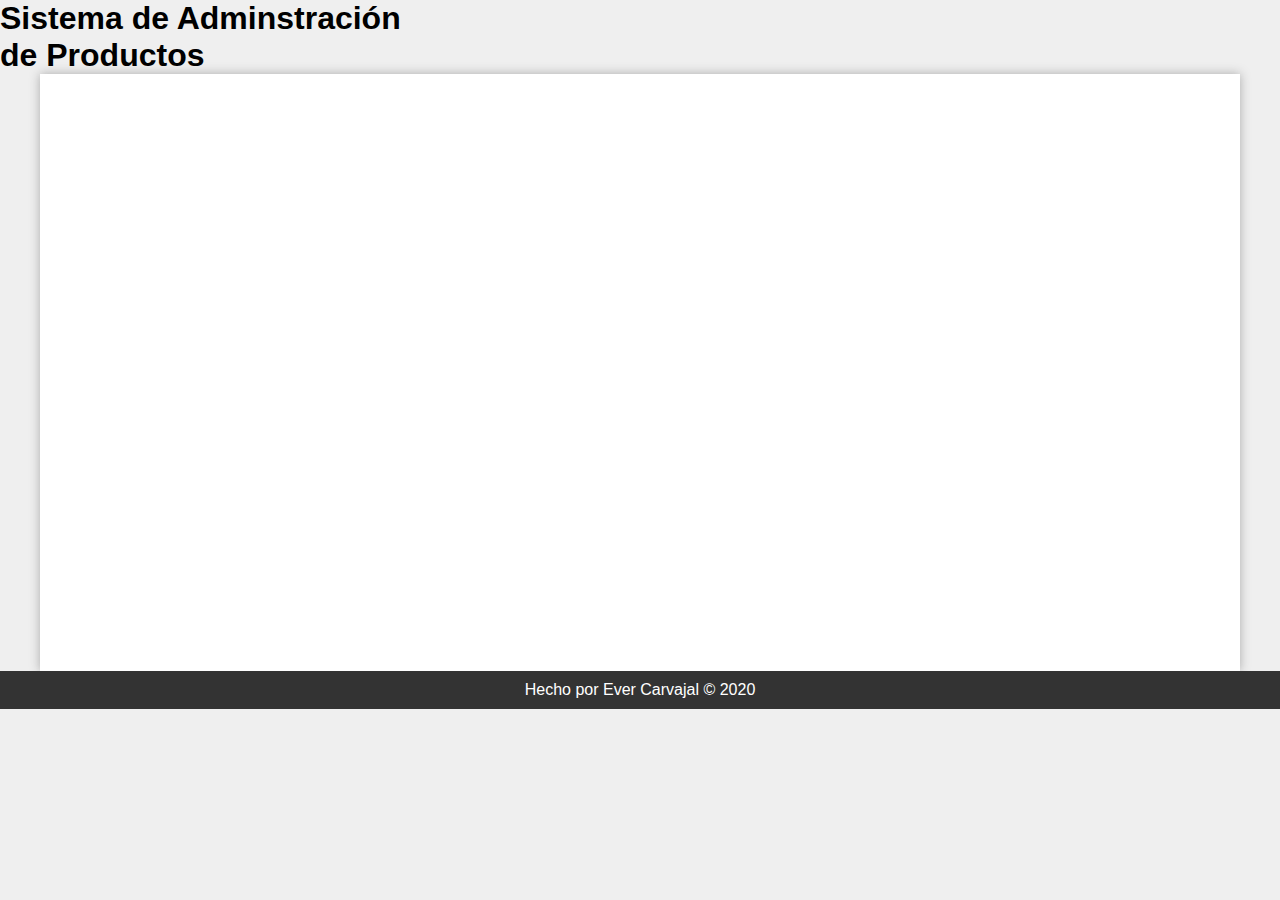
<file: pm_administrador-de-productos/index.html>
<!DOCTYPE html>
<html lang="es">

<head>
    <meta charset="UTF-8">
    <meta name="viewport" content="width=device-width, initial-scale=1.0">
    <title>Administrador de Productos</title>
    <link rel="stylesheet" href="css/styles.css">
</head>

<body>
    <header>
        <div class="filtro">
            <div class="titulo">
                <h1>Sistema de Adminstración <br> de Productos</h1>
            </div>
        </div>
    </header>

    <div class="contenedor-body">

    </div>

    <footer class="footer">
        <p>Hecho por Ever Carvajal &copy; 2020</p>
    </footer>

    <script src="js/app.js"></script>
</body>

</html>
</file>
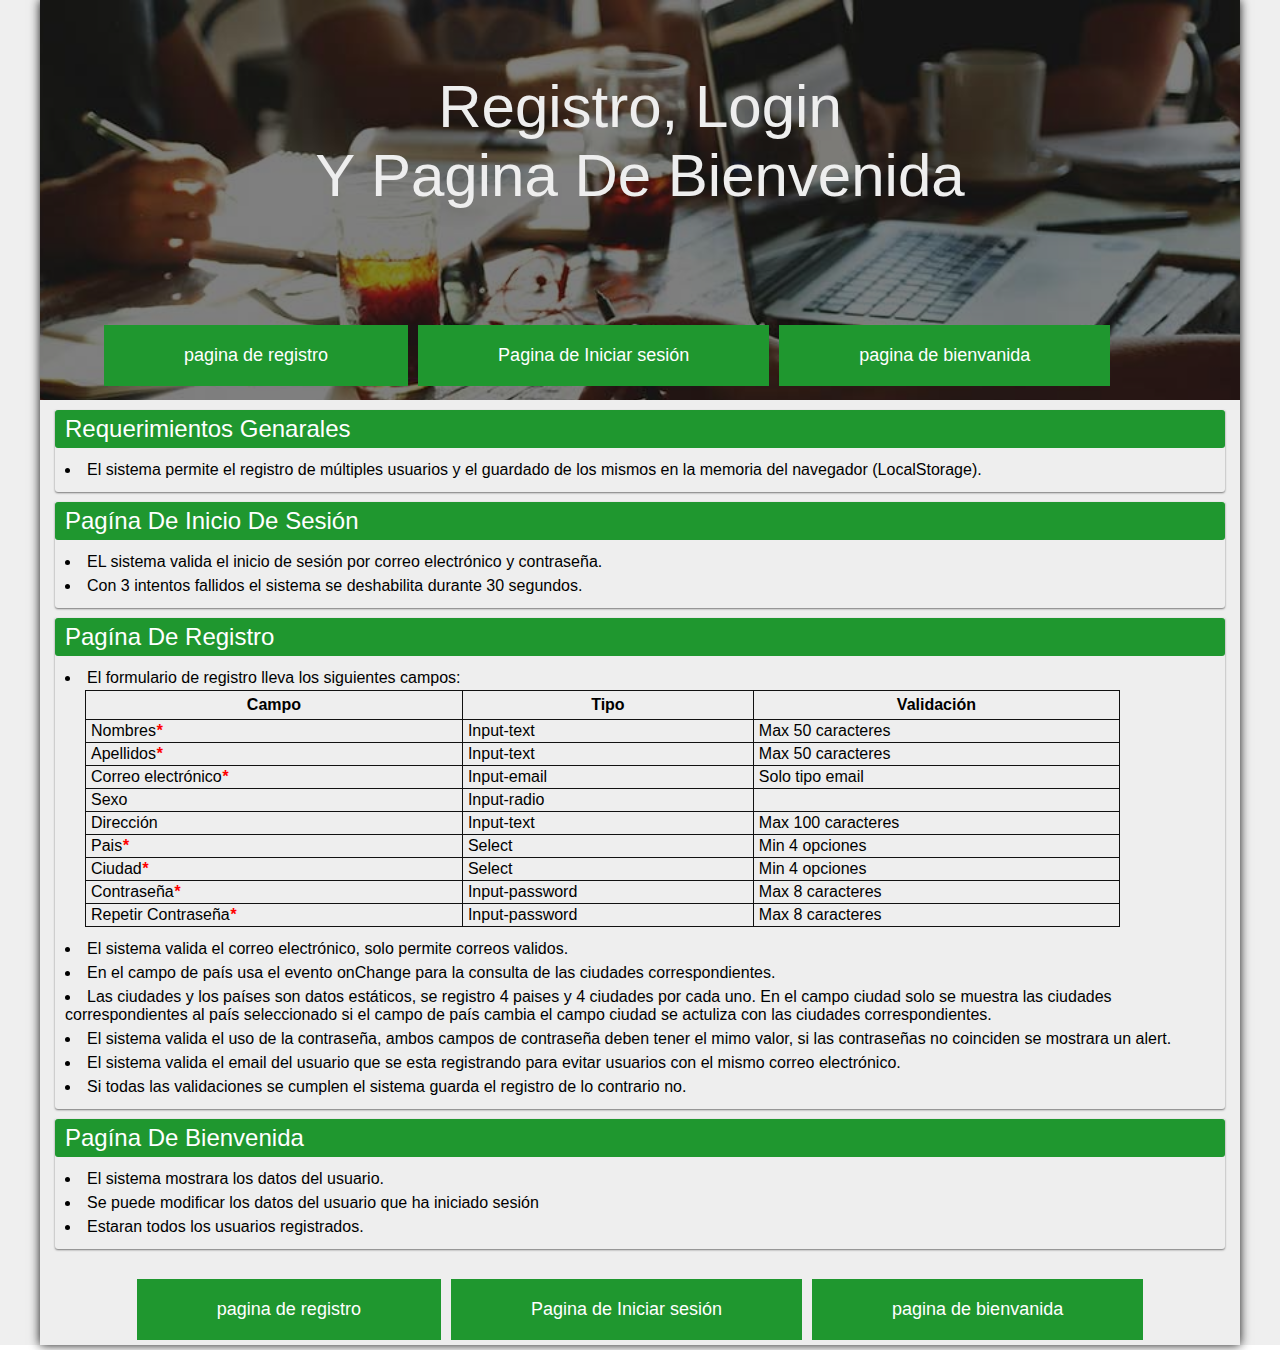
<file: PM_registro-login-y-pajina-bienvenida/index.html>
<!DOCTYPE html>
<html lang="es">

<head>
    <meta charset="UTF-8">
    <meta name="viewport" content="width=device-width, initial-scale=1.0">
    <title>Inicio</title>
    <link rel="stylesheet" href="css/styles.css">
</head>

<body>
    <div class="container">
        <div class="contenedor">
            <div class="contenedor-header">
                <header>
                    <div class="titulo">
                        <h1>Registro, Login <br> y Pagina de Bienvenida</h1>
                    </div>

                    <div class="nav">
                        <nav>
                            <a href="registro.html">pagina de registro</a><br>
                            <a href="login.html">Pagina de Iniciar sesión</a><br>
                            <a href="bienvenida.html">pagina de bienvanida</a>
                        </nav>
                    </div>
                </header>
            </div>

            <main>
                <section>
                    <h2>Requerimientos Genarales</h2>

                    <ul>
                        <li>El sistema permite el registro de múltiples usuarios y el guardado de los mismos en la memoria del navegador (LocalStorage).</li>
                    </ul>
                </section>

                <section>
                    <h2>Pagína de inicio de sesión</h2>

                    <ul>
                        <li>EL sistema valida el inicio de sesión por correo electrónico y contraseña.</li>
                        <li>Con 3 intentos fallidos el sistema se deshabilita durante 30 segundos.</li>
                    </ul>
                </section>

                <section>
                    <h2>Pagína de Registro</h2>

                    <ul>
                        <li>El formulario de registro lleva los siguientes campos:</li>

                        <table>
                            <thead>
                                <th>Campo</th>
                                <th>Tipo</th>
                                <th>Validación</th>
                            </thead>

                            <tbody>
                                <tr>
                                    <td>Nombres<i>*</i></td>
                                    <td>Input-text</td>
                                    <td>Max 50 caracteres</td>
                                </tr>

                                <tr>
                                    <td>Apellidos<i>*</i></td>
                                    <td>Input-text</td>
                                    <td>Max 50 caracteres</td>
                                </tr>

                                <tr>
                                    <td>Correo electrónico<i>*</i></td>
                                    <td>Input-email</td>
                                    <td>Solo tipo email</td>
                                </tr>

                                <tr>
                                    <td>Sexo</td>
                                    <td>Input-radio</td>
                                    <td></td>
                                </tr>

                                <tr>
                                    <td>Dirección</td>
                                    <td>Input-text</td>
                                    <td>Max 100 caracteres</td>
                                </tr>

                                <tr>
                                    <td>Pais<i>*</i></td>
                                    <td>Select</td>
                                    <td>Min 4 opciones</td>
                                </tr>

                                <tr>
                                    <td>Ciudad<i>*</i></td>
                                    <td>Select</td>
                                    <td>Min 4 opciones</td>
                                </tr>

                                <tr>
                                    <td>Contraseña<i>*</i></td>
                                    <td>Input-password</td>
                                    <td>Max 8 caracteres</td>
                                </tr>

                                <tr>
                                    <td>Repetir Contraseña<i>*</i></td>
                                    <td>Input-password</td>
                                    <td>Max 8 caracteres</td>
                                </tr>
                            </tbody>
                        </table>

                        <li>El sistema valida el correo electrónico, solo permite correos validos.</li>
                        <li>En el campo de país usa el evento onChange para la consulta de las ciudades correspondientes.</li>
                        <li>
                            Las ciudades y los países son datos estáticos, se registro 4 paises y 4 ciudades por cada uno. En el campo ciudad solo se muestra las ciudades correspondientes al país seleccionado si el campo de país cambia el campo ciudad se actuliza con las ciudades
                            correspondientes.
                        </li>
                        <li>
                            El sistema valida el uso de la contraseña, ambos campos de contraseña deben tener el mimo valor, si las contraseñas no coinciden se mostrara un alert.
                        </li>
                        <li>El sistema valida el email del usuario que se esta registrando para evitar usuarios con el mismo correo electrónico.</li>
                        <li>Si todas las validaciones se cumplen el sistema guarda el registro de lo contrario no.</li>
                    </ul>
                </section>

                <section>
                    <h2>Pagína de Bienvenida</h2>

                    <ul>
                        <li>El sistema mostrara los datos del usuario.</li>
                        <li>Se puede modificar los datos del usuario que ha iniciado sesión</li>
                        <li>Estaran todos los usuarios registrados.</li>
                    </ul>
                </section>
            </main>

            <nav>
                <a href="registro.html">pagina de registro</a><br>
                <a href="login.html">Pagina de Iniciar sesión</a><br>
                <a href="bienvenida.html">pagina de bienvanida</a>
            </nav>
        </div>
    </div>
</body>

</html>
</file>
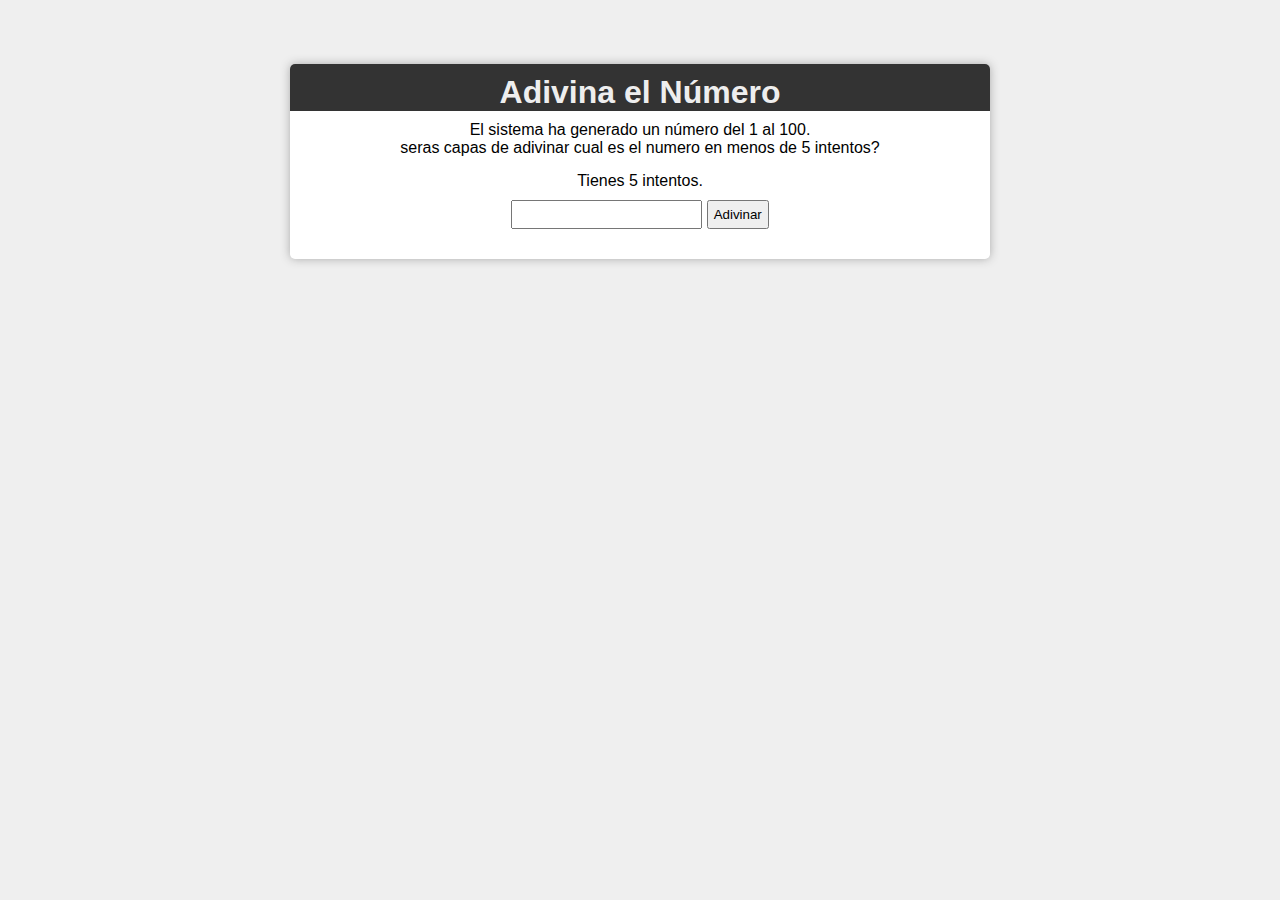
<file: pp_adivina-el-numero/index.html>
<!DOCTYPE html>
<html lang="es">

<head>
    <meta charset="UTF-8">
    <meta name="viewport" content="width=device-width, initial-scale=1.0">
    <title>Adivina el numero</title>
    <link rel="stylesheet" href="styles.css">
</head>

<body>
    <div class="contenedor">
        <header>
            <h1>Adivina el Número</h1>
        </header>

        <main>
            <p>El sistema ha generado un número del 1 al 100. <br> seras capas de adivinar cual es el numero en menos de 5 intentos?</p>

            <form action="#" id="formJuego">
                <div id="display">
                    <p>Tienes <span id="intentos">5</span> intentos.</p>

                    <div class="inputs">
                        <input required type="number" name="numero" id="numero">
                        <input type="submit" value="Adivinar">
                    </div>
                </div>

                <p class="mensaje" id="mensajeNumAlto">El numero que digitaste muy alto.</p>
                <p class="mensaje" id="mensajeNumBajo">El numero que digitaste muy bajo.</p>
                <p class="mensaje" id="mensajeGano">Bien!! lo adivinaste en <span id="numeroIntentos">0</span> intentos.</p>
                <p class="mensaje" id="mensajePerdio">Que mal.. no lo adivinaste <br> prueba de nuevo.</p>
            </form>
        </main>
    </div>

    <script src="app.js"></script>
</body>

</html>
</file>
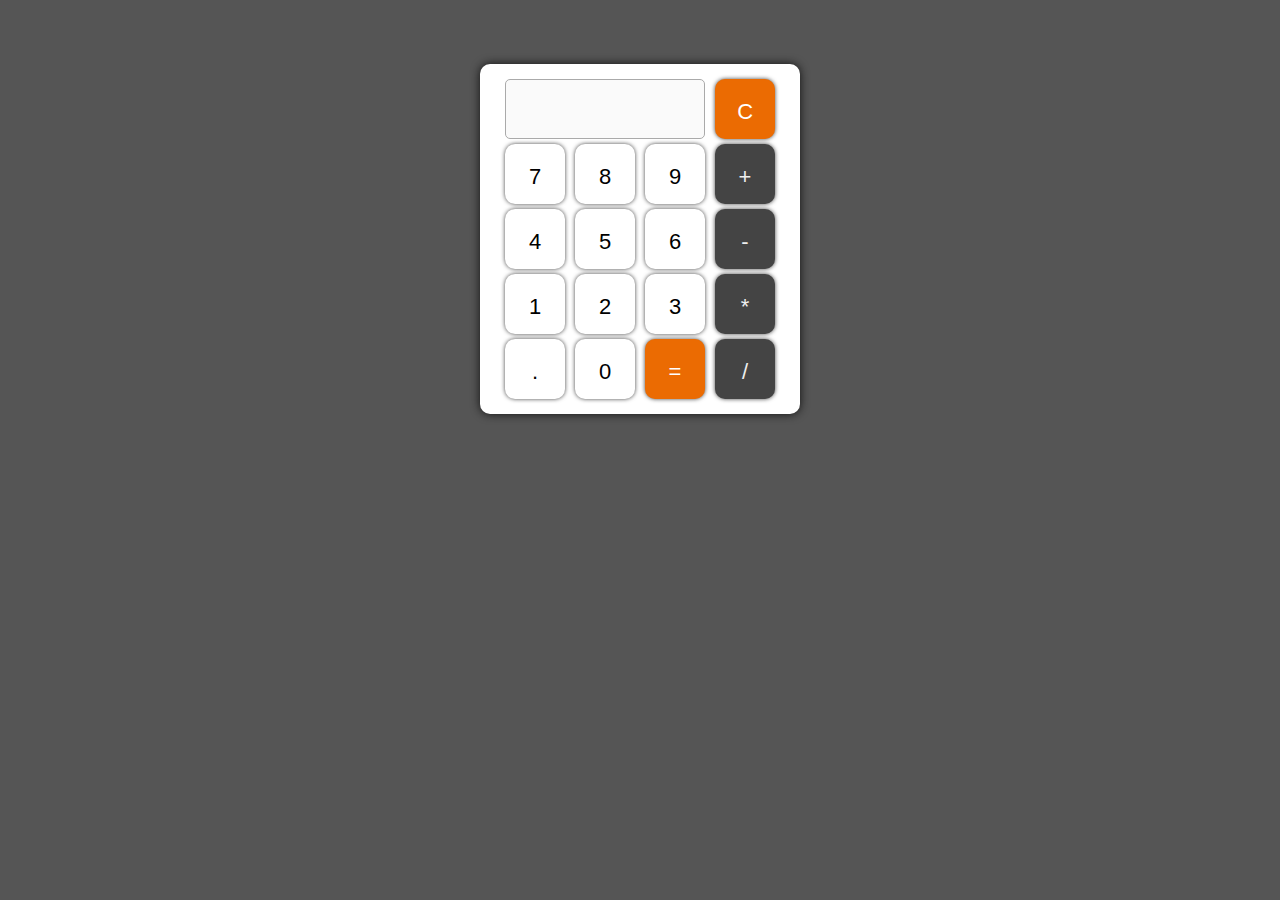
<file: pp_calculadora-sencilla/index.html>
<!DOCTYPE html>
<html lang="es">

<head>
    <meta charset="UTF-8">
    <meta name="viewport" content="width=device-width, initial-scale=1.0">
    <title>Calculadora-sncilla</title>
    <link rel="stylesheet" href="styles.css">
</head>

<body>
    <div class="contenedor">
        <div class="display">
            <input disabled type="text" id="operacionDisplay">
            <input type="button" value="C" class="boton naranja" id="C">
        </div>

        <div class="contenedor-botones">
            <div class="barra">
                <input type="button" value="7" class="boton" id="7" onclick="addCaracter(this.value);">
                <input type="button" value="8" class="boton" id="8" onclick="addCaracter(this.value);">
                <input type="button" value="9" class="boton" id="9" onclick="addCaracter(this.value);">
                <input type="button" value="+" class="boton gris" id="+" onclick="addCaracter(this.value);">
            </div>

            <div class="barra">
                <input type="button" value="4" class="boton" id="4" onclick="addCaracter(this.value);">
                <input type="button" value="5" class="boton" id="5" onclick="addCaracter(this.value);">
                <input type="button" value="6" class="boton" id="6" onclick="addCaracter(this.value);">
                <input type="button" value="-" class="boton gris" id="-" onclick="addCaracter(this.value);">
            </div>

            <div class="barra">
                <input type="button" value="1" class="boton" id="1" onclick="addCaracter(this.value);">
                <input type="button" value="2" class="boton" id="2" onclick="addCaracter(this.value);">
                <input type="button" value="3" class="boton" id="3" onclick="addCaracter(this.value);">
                <input type="button" value="*" class="boton gris" id="*" onclick="addCaracter(this.value);">
            </div>

            <div class="barra">
                <input type="button" value="." class="boton" id="." onclick="addCaracter(this.value);">
                <input type="button" value="0" class="boton" id="0" onclick="addCaracter(this.value);">
                <input type="button" value="=" class="boton naranja" id="=">
                <input type="button" value="/" class="boton gris" id="/" onclick="addCaracter(this.value);">
            </div>
        </div>
    </div>

    <script src="app.js"></script>
</body>

</html>
</file>
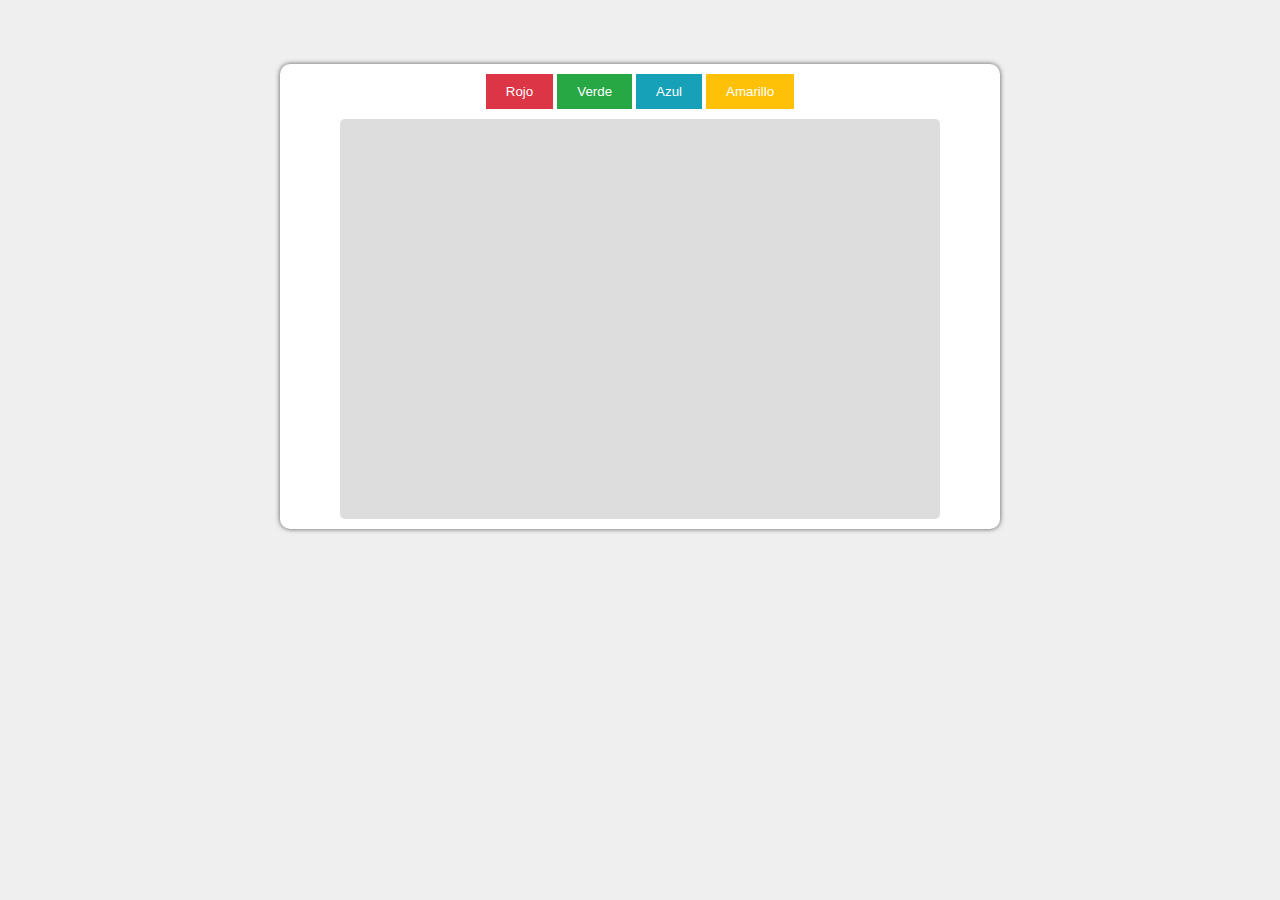
<file: pp_colorear-cuadro/index.html>
<!DOCTYPE html>
<html lang="es">

<head>
    <meta charset="UTF-8">
    <meta name="viewport" content="width=device-width, initial-scale=1.0">
    <title>Colorear un cuadro</title>
    <link rel="stylesheet" href="styles.css">
</head>

<body>
    <div class="contenedor">
        <div class="botones">
            <button class="rojo" id="btnRojo" onmouseout="resetCuadro();">Rojo</button>
            <button class="verde" id="btnVerde" onmouseout="resetCuadro();">Verde</button>
            <button class="azul" id="btnAzul" onmouseout="resetCuadro();">Azul</button>
            <button class="amarillo" id="btnAmarillo" onmouseout="resetCuadro();">Amarillo</button>
        </div>

        <div id="cuadro"></div>
    </div>

    <script src="app.js"></script>
</body>

</html>
</file>
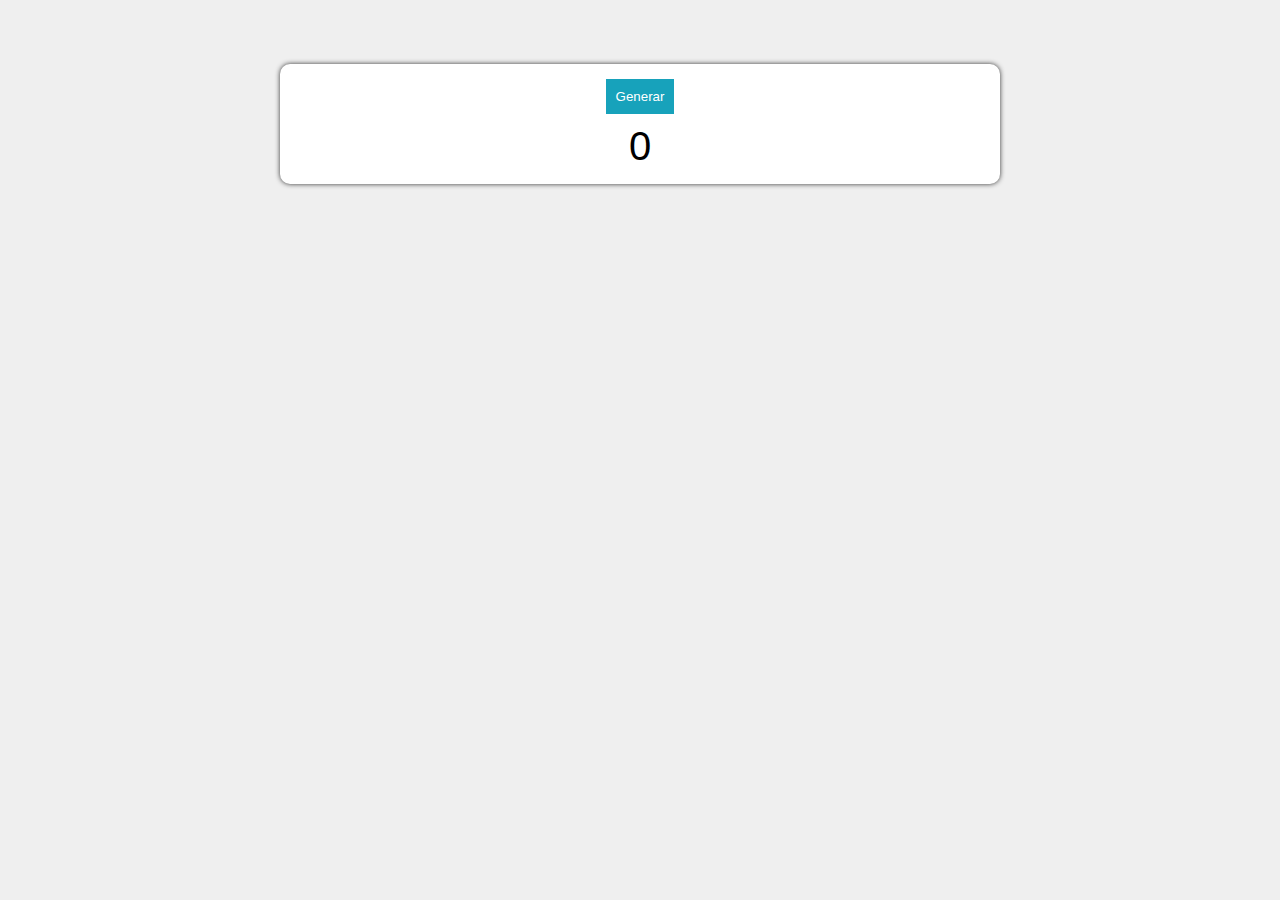
<file: pp_numero-y-figuras-aleatorias/index.html>
<!DOCTYPE html>
<html lang="es">

<head>
    <meta charset="UTF-8">
    <meta name="viewport" content="width=device-width, initial-scale=1.0">
    <title>Numero y figuras aleatorias</title>
    <link rel="stylesheet" href="styles.css">
</head>

<body>
    <div class="contenedor">
        <div class="boton">
            <input type="button" value="Generar" id="btnGenerar">
        </div>

        <div class="contenedor-numero">
            <p id="numeroGenerado">0</p>
        </div>

        <div class="contenedor-cuadro">
            <div id="cuadro"></div>
        </div>
    </div>

    <script src="app.js"></script>
</body>

</html>
</file>
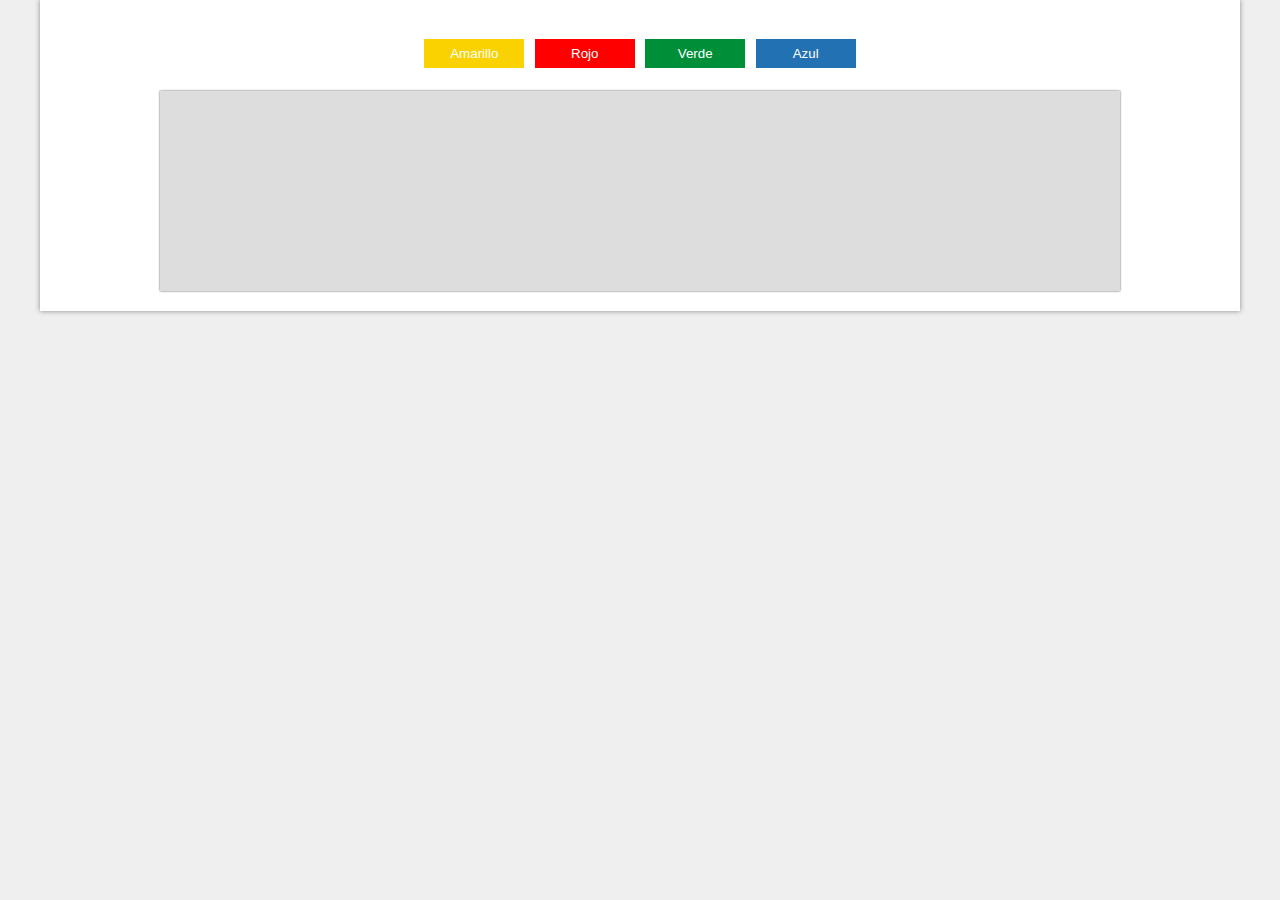
<file: pp_recordar-un-color/index.html>
<!DOCTYPE html>
<html lang="en">

<head>
    <meta charset="UTF-8">
    <meta name="viewport" content="width=device-width, initial-scale=1.0">
    <title>Recordar un color</title>
    <link rel="stylesheet" href="styles.css">
</head>

<body>
    <div class="contenedor">
        <div class="botones">
            <input type="button" class="boton btn-amarillo" id="btnAmarillo" onclick="colorear(this.value)" value="Amarillo">
            <input type="button" class="boton btn-rojo" id="btnRojo" onclick="colorear(this.value)" value="Rojo">
            <input type="button" class="boton btn-verde" id="btnVerde" onclick="colorear(this.value)" value="Verde">
            <input type="button" class="boton btn-azul" id="btnAzul" onclick="colorear(this.value)" value="Azul">
        </div>

        <div class="cuadro" id="cuadro"></div>
    </div>

    <script src="main.js"></script>
</body>

</html>
</file>
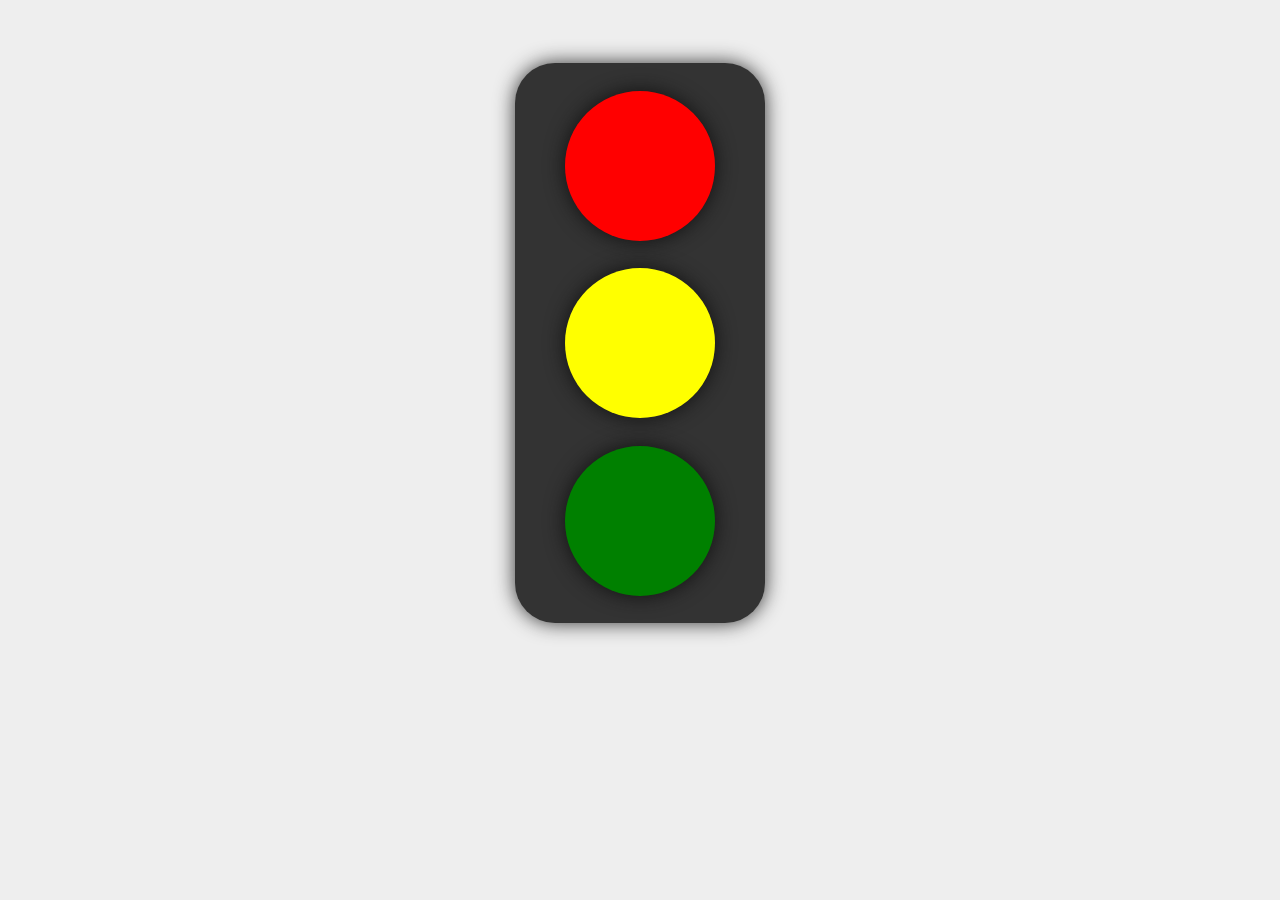
<file: PP_semaforo-sencillo/index.html>
<!DOCTYPE html>
<html lang="es">

<head>
    <meta charset="UTF-8">
    <meta name="viewport" content="width=device-width, initial-scale=1.0">
    <title>Semaforo Sencilo</title>
    <link rel="stylesheet" href="styles.css">
</head>

<body>
    <div class="contenedor-semaforo">
        <div class="bombillo bombillo-rojo" id="rojo"></div>
        <div class="bombillo bombillo-amarillo" id="amarillo"></div>
        <div class="bombillo bombillo-verde" id="verde"></div>
    </div>

    <script src="app.js"></script>
</body>

</html>
</file>
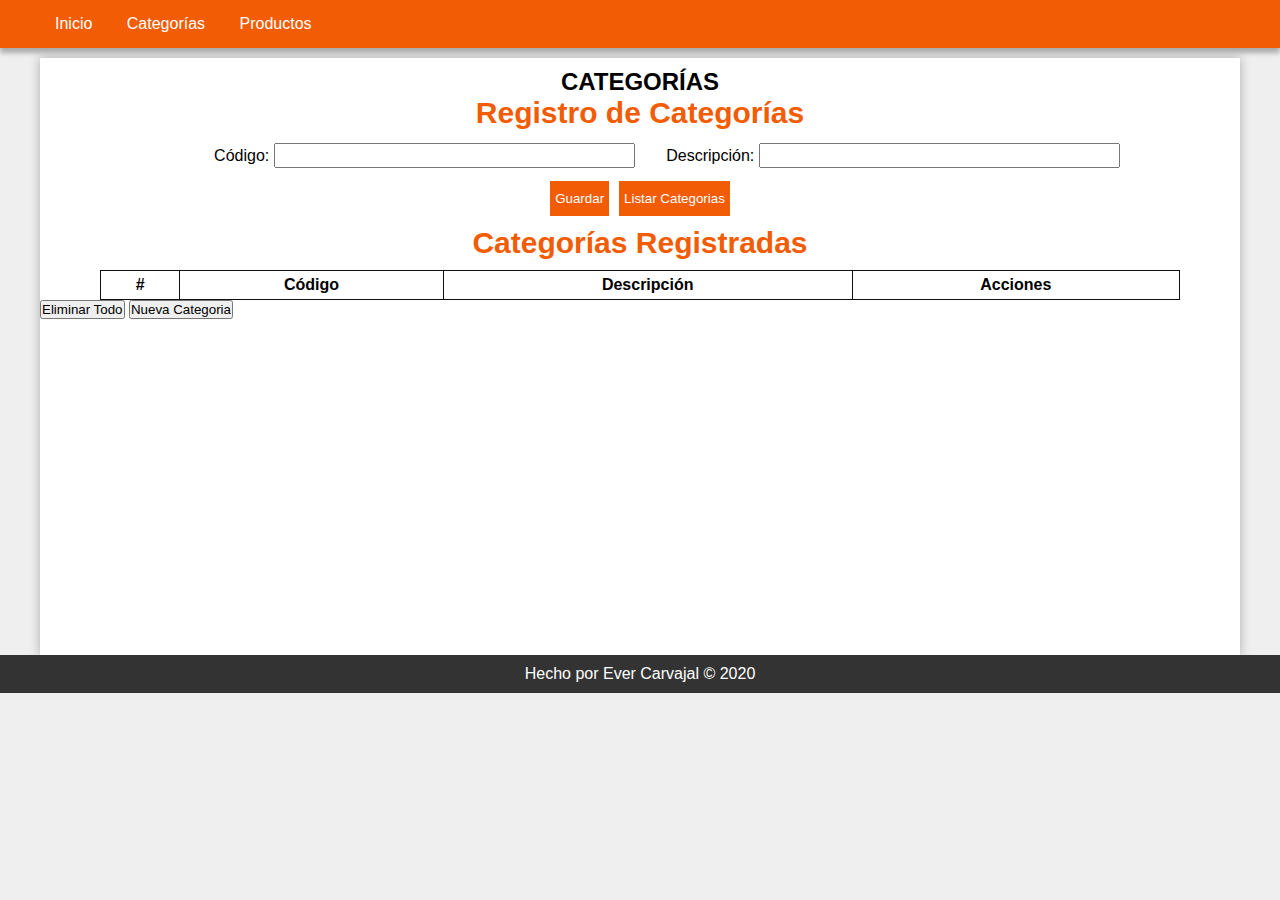
<file: pm_administrador-de-productos/categorias.html>
<!DOCTYPE html>
<html lang="es">

<head>
    <meta charset="UTF-8">
    <meta name="viewport" content="width=device-width, initial-scale=1.0">
    <title>Administrador de Productos</title>
    <link rel="stylesheet" href="css/styles.css">
</head>

<body>
    <div class="barra">
        <nav class="nav">
            <a href="index.html">Inicio</a>
            <a href="categorias.html">Categorías</a>
            <a href="productos.html">Productos</a>
        </nav>
    </div>

    <div class="contenedor-body">
        <header class="header-h2 fondo centrar">
            <h2>CATEGORÍAS</h2>
        </header>

        <section class="section" id="sectionForm">
            <h2>Registro de Categorías</h2>

            <form class="formulario" id="formCategoria">
                <div class="columnas">
                    <div class="entrada-form">
                        <label for="codigo">Código:</label>
                        <input type="text" name="codigo" id="codigo" required maxlength="10">
                    </div>

                    <div class="entrada-form">
                        <label for="descripcion">Descripción:</label>
                        <input type="text" name="descripcion" id="descripcion" required maxlength="50">
                    </div>
                </div>

                <div class="botones">
                    <input type="submit" value="Guardar">
                    <input type="button" value="Listar Categorias" onclick="mostrarOcultarRegistros('categorias', 'mostrar');">
                </div>
            </form>
        </section>

        <section class="section" id="sectionTabla">
            <h2>Categorías Registradas</h2>

            <table>
                <thead>
                    <th>#</th>
                    <th>Código</th>
                    <th>Descripción</th>
                    <th>Acciones</th>
                </thead>

                <tbody id="tbodyCategorias"></tbody>
            </table>

            <div class="botones width-90">
                <input type="button" value="Eliminar Todo" onclick="eliminarTodoRegistros('categorias')">
                <input type="button" value="Nueva Categoria" onclick="mostrarOcultarRegistros();">
            </div>
        </section>
    </div>

    <footer class="footer">
        <p>Hecho por Ever Carvajal &copy; 2020</p>
    </footer>

    <script src="js/funciones.js"></script>
    <script src="js/formCategoria.js"></script>
</body>

</html>
</file>
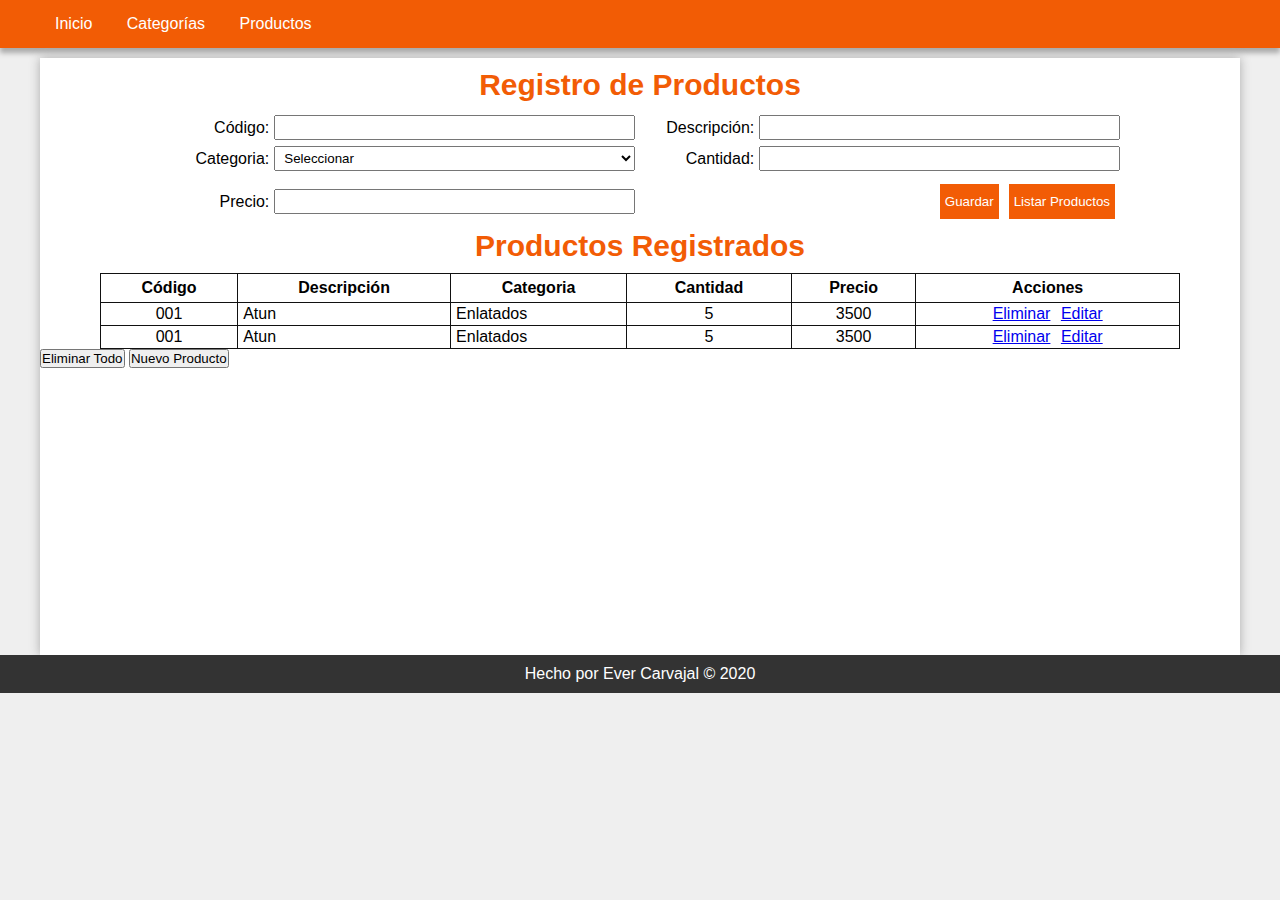
<file: pm_administrador-de-productos/productos.html>
<!DOCTYPE html>
<html lang="es">

<head>
    <meta charset="UTF-8">
    <meta name="viewport" content="width=device-width, initial-scale=1.0">
    <title>Administrador de Productos</title>
    <link rel="stylesheet" href="css/styles.css">
</head>

<body>
    <div class="barra">
        <nav class="nav">
            <a href="index.html">Inicio</a>
            <a href="categorias.html">Categorías</a>
            <a href="productos.html">Productos</a>
        </nav>
    </div>

    <div class="contenedor-body">
        <section class="section" id="sectionForm">
            <h2>Registro de Productos</h2>

            <form class="formulario" id="formProducto">
                <div class="columnas">
                    <div class="entrada-form">
                        <label for="codigo">Código:</label>
                        <input type="text" name="codigo" id="codigo">
                    </div>

                    <div class="entrada-form">
                        <label for="descripcion">Descripción:</label>
                        <input type="text" name="descripcion" id="descripcion">
                    </div>
                </div>

                <div class="columnas">
                    <div class="entrada-form">
                        <label for="categoria">Categoria:</label>
                        <select name="categoria" id="categoria">
                            <option value="seleccionar" selected='selected' disabled='disabled'>Seleccionar</option>
                            <option value="cate">categoria1</option>
                            <option value="cate">categoria2</option>
                            <option value="cate">categoria3</option>
                        </select>
                    </div>

                    <div class="entrada-form">
                        <label for="cantidad">Cantidad:</label>
                        <input type="number" name="cantidad" id="cantidad">
                    </div>
                </div>

                <div class="media-columna">
                    <div class="entrada-form width-50">
                        <label for="precio">Precio:</label>
                        <input type="text" name="precio" id="precio">
                    </div>

                    <div class="botones">
                        <input type="submit" value="Guardar">
                        <input type="button" value="Listar Productos" onclick="mostrarOcultarRegistros('mostrar');">
                    </div>
                </div>
            </form>
        </section>

        <section class="section" id="sectionTabla">
            <h2>Productos Registrados</h2>

            <table>
                <thead>
                    <th>Código</th>
                    <th>Descripción</th>
                    <th>Categoria</th>
                    <th>Cantidad</th>
                    <th>Precio</th>
                    <th>Acciones</th>
                </thead>

                <tbody>
                    <tr>
                        <td class="centrar">001</td>
                        <td>Atun</td>
                        <td>Enlatados</td>
                        <td class="centrar">5</td>
                        <td class="centrar">3500</td>
                        <td class="acciones">
                            <a href="#">Eliminar</a>
                            <a href="#">Editar</a>
                        </td>
                    </tr>
                    <tr>
                        <td class="centrar">001</td>
                        <td>Atun</td>
                        <td>Enlatados</td>
                        <td class="centrar">5</td>
                        <td class="centrar">3500</td>
                        <td class="acciones">
                            <a href="#">Eliminar</a>
                            <a href="#">Editar</a>
                        </td>
                    </tr>
                </tbody>
            </table>

            <div class="botones width-90">
                <input type="button" value="Eliminar Todo">
                <input type="button" value="Nuevo Producto" onclick="mostrarOcultarRegistros();">
            </div>
        </section>
    </div>

    <footer class="footer">
        <p>Hecho por Ever Carvajal &copy; 2020</p>
    </footer>

    <script src="js/funciones.js"></script>
    <script src="js/formProducto.js"></script>
</body>

</html>
</file>
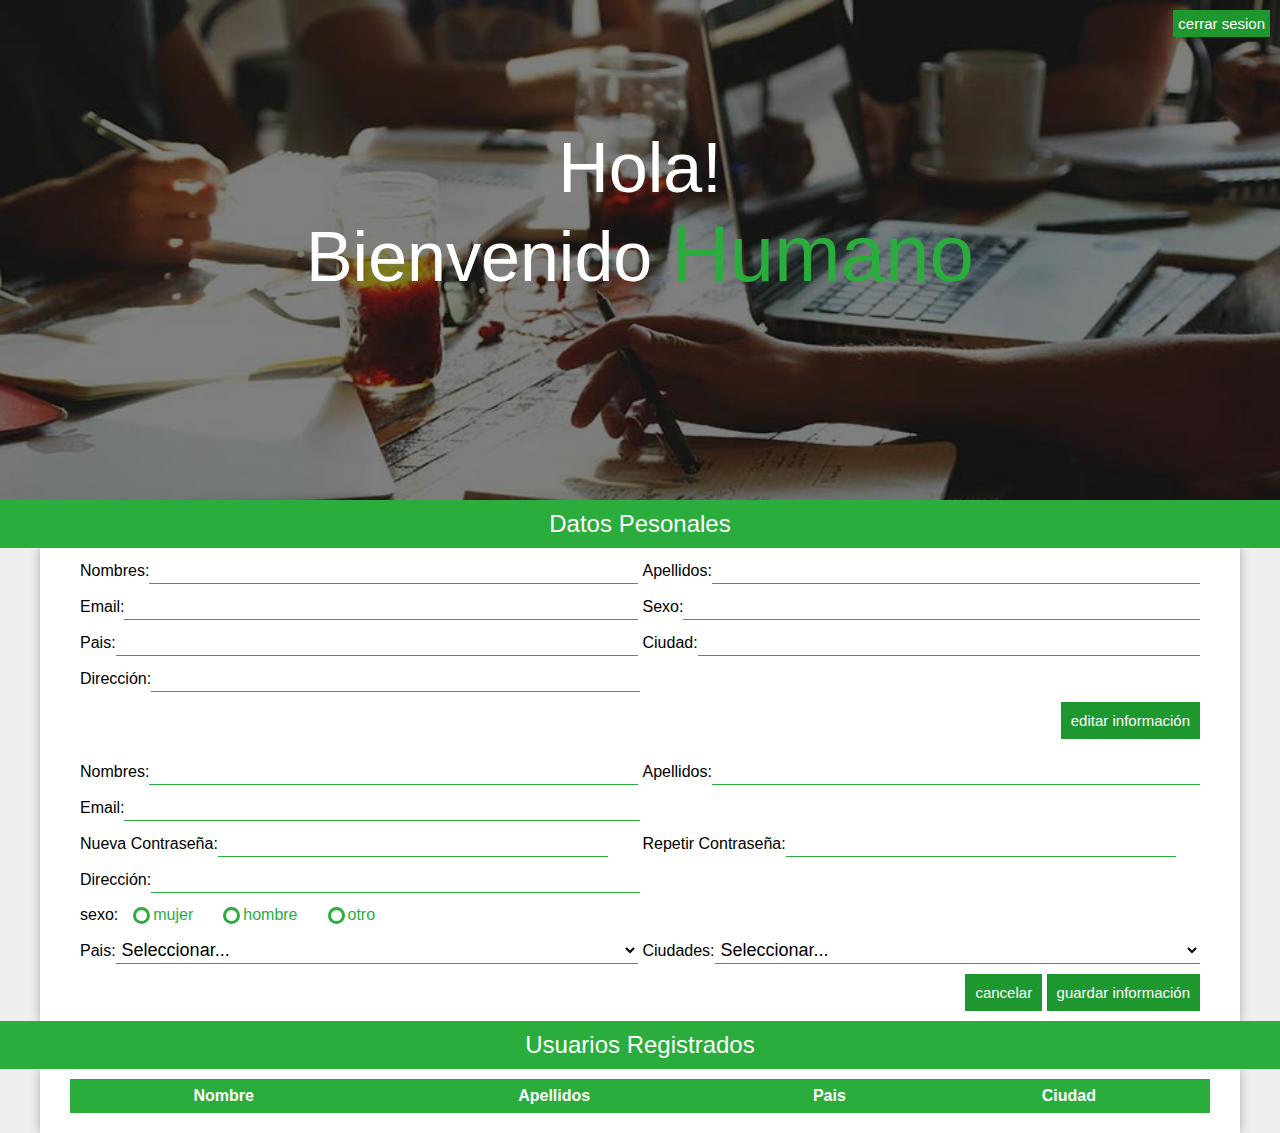
<file: PM_registro-login-y-pajina-bienvenida/bienvenida.html>
<!DOCTYPE html>
<html lang="es">

<head>
    <meta charset="UTF-8">
    <meta name="viewport" content="width=device-width, initial-scale=1.0">
    <title>Pagina Principal</title>
    <link rel="stylesheet" href="css/styles2.css">
</head>

<body>
    <!-- hearder -->
    <header>
        <div class="cerrar-sesion">
            <input type="button" class="boton" value="cerrar sesion">
        </div>

        <div class="titulo">
            <h1>Hola! <br> Bienvenido <span id="spanNombre">Humano</span></h1>
        </div>
    </header>

    <main>
        <section>
            <header>
                <h2>Datos Pesonales</h2>
            </header>

            <div class="container">
                <form action="#" id="datosPesonales">
                    <div class="barra">
                        <div class="entrada">
                            <label for="nombres">Nombres:</label>
                            <input disabled type="text" name="nombres" class="input-text" id="nombres">
                        </div>

                        <div class="entrada">
                            <label for="apellidos">Apellidos:</label>
                            <input disabled type="text" name="apellidos" class="input-text" id="apellidos">
                        </div>
                    </div>

                    <div class="barra">
                        <div class="entrada">
                            <label for="email">Email:</label>
                            <input disabled type="email" name="email" class="input-text" id="email">
                        </div>

                        <div class="entrada">
                            <label for="sexo">Sexo:</label>
                            <input disabled type="text" name="sexo" class="input-text" id="sexo">
                        </div>
                    </div>

                    <div class="barra">
                        <div class="entrada">
                            <label for="pais">Pais:</label>
                            <input disabled type="text" name="pais" class="input-text" id="pais">
                        </div>

                        <div class="entrada">
                            <label for="ciudad">Ciudad:</label>
                            <input disabled type="text" name="ciudad" class="input-text" id="ciudad">
                        </div>
                    </div>

                    <div class="barra">
                        <div class="entrada">
                            <label for="direccion">Dirección:</label>
                            <input disabled type="text" name="direccion" class="input-text" id="direccion">
                        </div>
                    </div>

                    <div class="botones">
                        <input type="button" class="boton" id="btnEditarInformacion" value="editar información">
                    </div>
                </form>

                <form action="#" id="nuevosDatosPersonales">
                    <div class="barra">
                        <div class="entrada">
                            <label for="nombres">Nombres:</label>
                            <input type="text" name="nombres" class="input-text" id="nuevosNombres">
                        </div>

                        <div class="entrada">
                            <label for="apellidos">Apellidos:</label>
                            <input type="text" name="apellidos" class="input-text" id="nuevosApellidos">
                        </div>
                    </div>

                    <div class="barra">
                        <div class="entrada">
                            <label for="email">Email:</label>
                            <input type="email" name="email" class="input-text" id="nuevoEmail">
                        </div>
                    </div>

                    <div class="barra">
                        <div class="entrada">
                            <label for="password">Nueva Contraseña:</label>
                            <input type="password" name="password" class="input-text input-mediano" id="nuevoPassword">
                        </div>

                        <div class="entrada">
                            <label for="password2">Repetir Contraseña:</label>
                            <input type="password" name="password2" class="input-text input-mediano" id="nevoPassword2">
                        </div>
                    </div>

                    <div class="barra">
                        <div class="entrada">
                            <label for="direccion">Dirección:</label>
                            <input type="text" name="direccion" class="input-text" id="nuevaDireccion">
                        </div>
                    </div>

                    <div class="contenedor-input-radio">
                        <label for="sexo">sexo:</label>

                        <div class="inputs-radio">
                            <div class="input-radio">
                                <input type="radio" name="sexo" value="mujer" id="mujer"> <label for="mujer">mujer</label>
                            </div>

                            <div class="input-radio">
                                <input type="radio" name="sexo" value="hombre" id="hombre"> <label for="hombre">hombre</label>
                            </div>

                            <div class="input-radio">
                                <input type="radio" name="sexo" value="otro" id="otro"> <label for="otro">otro</label>
                            </div>
                        </div>
                    </div>

                    <div class="barra">
                        <div class="entrada">
                            <label for="pais">Pais:</label>

                            <select name="pais" id="nuevoPais" onchange="paisSeleccionado(this.value)" class="input-text">
                                <option value="Seleccionar" selected='selected' disabled='disabled'>Seleccionar...</option>
                                <option value="Argentina">Argentina</option>
                                <option value="Brasil">Brasil</option>
                                <option value="Colombia">Colombia</option>
                                <option value="Mexico">Mexico</option>
                            </select>
                        </div>

                        <div class="entrada">
                            <label for="ciudad">Ciudades:</label>

                            <select name="ciudad" id="nuevaCiudad" class="input-text">
                                <option value="0" selected='selected' disabled='disabled'>Seleccionar...</option>
                            </select>
                        </div>
                    </div>

                    <div class="botones">
                        <input type="button" class="boton" id="btnCancelar" value="cancelar">
                        <input type="submit" class="boton" id="btnGuardarInformacion" value="guardar información">
                    </div>
                </form>
            </div>
        </section>

        <section>
            <header>
                <h2>Usuarios Registrados</h2>
            </header>

            <div class="container">
                <div class="contenedor-tabla">
                    <table>
                        <thead>
                            <th>Nombre</th>
                            <th>Apellidos</th>
                            <th>Pais</th>
                            <th>Ciudad</th>
                        </thead>

                        <tbody id="tbody"></tbody>
                    </table>
                </div>
                <!-- contenedor tabla -->
            </div>
            <!-- container -->
        </section>
    </main>

    <script src="js/registro.js"></script>
    <script src="js/inicio.js"></script>
</body>

</html>
</file>
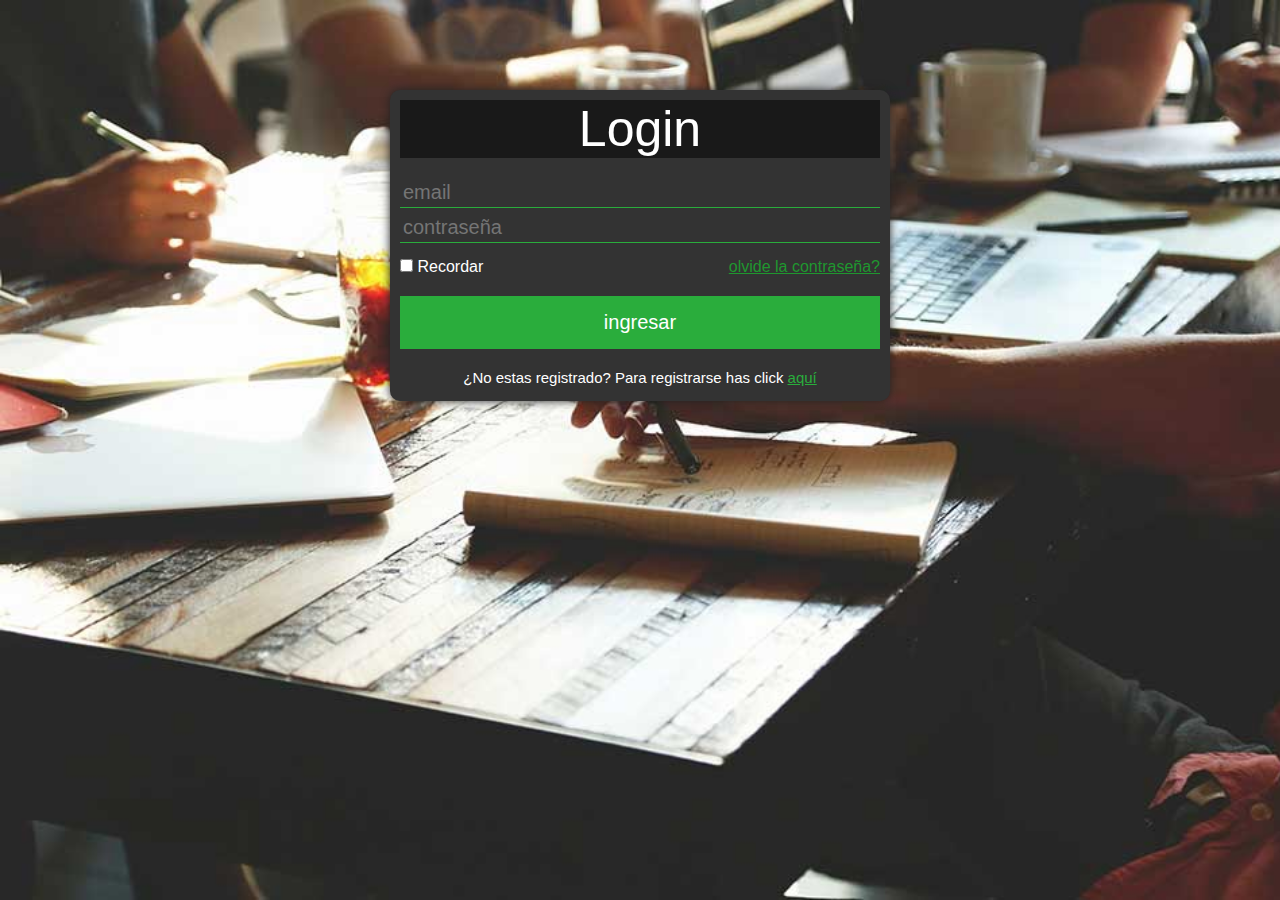
<file: PM_registro-login-y-pajina-bienvenida/login.html>
<!DOCTYPE html>
<html lang="es">

<head>
    <meta charset="UTF-8">
    <meta name="viewport" content="width=device-width, initial-scale=1.0">
    <title>Login</title>
    <link rel="stylesheet" href="css/styles.css">
</head>

<body>
    <div class="contenedor-registro contenedor-login">
        <header>
            <h1>Login</h1>
        </header>

        <form action="#" id="formLogin">
            <div class="input">
                <input type="email" name="email" class="input-text" id="email" placeholder="email" required>
            </div>

            <div class="input">
                <input type="password" name="password" class="input-text" id="password" placeholder="contraseña" required maxlength="8">
            </div>

            <div class="barra">
                <div class="input">
                    <input type="checkbox" name="recordar" id="recordar"> <label for="recordar">Recordar</label>
                </div>

                <a href="#" class="text-verde" onclick="alert('Mira el localStorage');">olvide la contraseña?</a>
            </div>

            <div class="boton">
                <input type="submit" value="ingresar">
            </div>
        </form>

        <footer>
            <p>¿No estas registrado? Para registrarse has click <a href="registro.html">aquí</a></p>
        </footer>
    </div>

    <script src="js/login.js"></script>
</body>

</html>
</file>
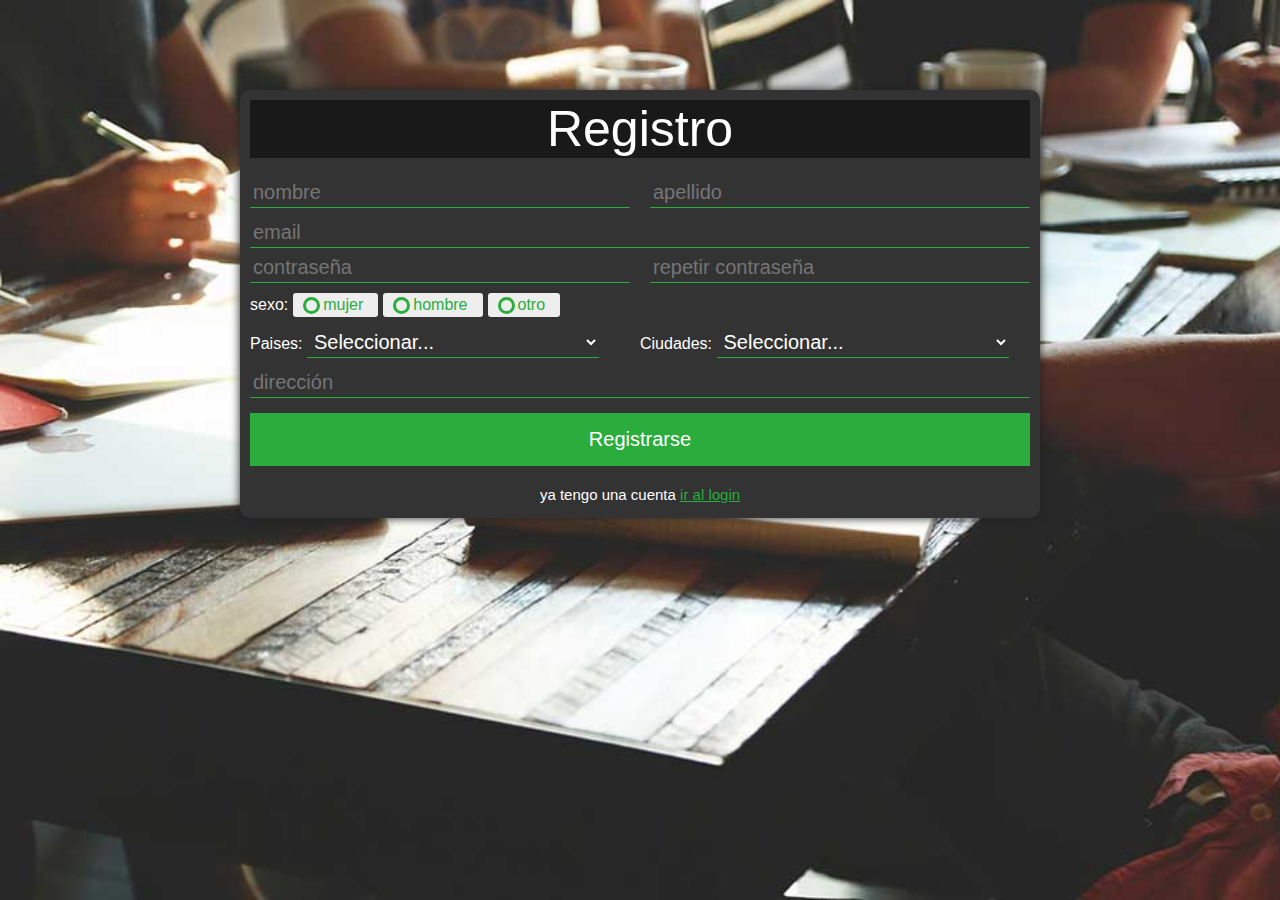
<file: PM_registro-login-y-pajina-bienvenida/registro.html>
<!DOCTYPE html>
<html lang="es">

<head>
    <meta charset="UTF-8">
    <meta name="viewport" content="width=device-width, initial-scale=1.0">
    <title>Registro</title>
    <link rel="stylesheet" href="css/styles.css">
</head>

<body>
    <div class="contenedor-registro">
        <header>
            <h1>Registro</h1>
        </header>

        <form action="#" id="formRegistro">
            <div class="barra">
                <input type="text" name="nombres" class="input-text" id="nombres" placeholder="nombre" required maxlength="50">
                <input type="text" name="apellidos" class="input-text" id="apellidos" placeholder="apellido" required maxlength="50">
            </div>
            <!-- barra -->

            <div class="input">
                <input type="email" name="email" class="input-text" id="email" placeholder="email" required>
            </div>

            <div class="barra">
                <input type="password" name="password" class="input-text" id="password" placeholder="contraseña" required maxlength="8">
                <input type="password" name="repetirPassword" class="input-text" id="password2" placeholder="repetir contraseña" required maxlength="8">
            </div>
            <!-- barra -->

            <div class="contenedor-input-radio">
                <label for="sexo">sexo:</label>

                <div class="inputs-radio">
                    <div class="input-radio">
                        <input type="radio" name="sexo" id="mujer" value="mujer"> <label for="mujer">mujer</label>
                    </div>

                    <div class="input-radio">
                        <input type="radio" name="sexo" id="hombre" value="hombre"> <label for="hombre">hombre</label>
                    </div>

                    <div class="input-radio">
                        <input type="radio" name="sexo" id="otro" value="otro"> <label for="otro">otro</label>
                    </div>
                </div>
            </div>
            <!-- input radio -->

            <div class="barra">
                <div class="select">
                    <label for="pais">Paises:</label>

                    <select name="pais" id="pais" onchange="paisSeleccionado(this.value)">
                            <option value="0" selected='selected' disabled='disabled'>Seleccionar...</option>
                            <option value="Argentina">Argentina</option>
                            <option value="Brasil">Brasil</option>
                            <option value="Colombia">Colombia</option>
                            <option value="Mexico">Mexico</option>
                        </select>
                </div>

                <div class="select">
                    <label for="ciudad">Ciudades:</label>

                    <select name="ciudad" id="ciudad">
                            <option value="0" selected='selected' disabled='disabled'>Seleccionar...</option>
                        </select>
                </div>
            </div>
            <!-- barra -->

            <div class="input">
                <input type="text" name="direccion" class="input-text" id="direccion" placeholder="dirección" maxlength="50">
            </div>

            <div class="boton">
                <input type="submit" value="Registrarse" id="registro">
            </div>
        </form>
        <!-- formulario -->

        <footer>
            <p>ya tengo una cuenta <a href="login.html">ir al login</a></p>
        </footer>
    </div>
    <!-- contenedor registro -->

    <script src="js/registro.js"></script>
</body>

</html>
</file>
<file: pm_administrador-de-productos/css/styles.css>
html {
    box-sizing: border-box;
}

* {
    margin: 0;
    padding: 0;
}

*,
*::before,
*::after {
    box-sizing: inherit;
}

body {
    background-color: #efefef;
    font-family: Verdana, Geneva, Tahoma, sans-serif;
}


/* GLOBALES */


/* tabla */

table,
td,
th {
    border: 1px solid #111111;
}

table {
    width: 98%;
    border-collapse: collapse;
}

table th {
    padding: 5px;
}

table td {
    padding: 2px 5px;
}

.centrar {
    text-align: center;
}


/* HEADER */

header.header {
    background-image: url(../img/fondo-header.webp);
    background-size: cover;
    background-attachment: fixed;
    height: 500px;
}

header.header div.filtro {
    width: 100%;
    height: 100%;
    background-color: rgba(0, 0, 0, .5);
    display: flex;
    justify-content: center;
    align-items: center;
}

header.header h1 {
    font-size: 70px;
    text-shadow: 0 0 10px #111111;
    color: #ffffff;
    text-align: center;
    text-transform: capitalize;
}


/* BARRA */

div.barra {
    margin: 0 auto 10px;
    background-color: #F25C05;
    box-shadow: 0 5px 5px #aaaaaa;
}

div.barra nav.nav {
    width: 1200px;
    margin: 0 auto;
}

div.barra nav.nav a {
    padding: 15px;
    color: #ffffff;
    transition: all .3s ease;
    text-decoration: none;
    display: inline-block;
}

div.barra nav.nav a:hover {
    background-color: rgba(255, 255, 255, .1);
}

a.select {
    border-bottom: 5px solid #ffffff;
}


/* BODY */

div.contenedor-body {
    width: 1200px;
    min-height: 597px;
    margin: 0 auto;
    padding: 10px 0;
    box-shadow: 0 0 10px #aaaaaa;
    background-color: #ffffff;
}

section.contenedor-targeta {
    width: 95%;
    margin: 0 auto 15px;
    box-shadow: 0 1px 2px #888888;
    border-radius: 5px;
    overflow: hidden;
}

section.contenedor-targeta header {
    margin-bottom: 5px;
    padding: 5px 10px;
    color: #ffffff;
    background-color: #F25C05;
    text-transform: capitalize;
}

section.contenedor-targeta div.contenido-targeta {
    padding-bottom: 5px;
}

section.contenedor-targeta div.contenido-targeta ul li {
    margin-left: 25px;
    padding-bottom: 4px;
}


/* pajina de categorias y productos */

section.section h2 {
    margin-bottom: 10px;
    font-size: 30px;
    color: #F25C05;
    text-align: center;
}

form.formulario {
    width: 80%;
    margin: 0 auto;
}

div.entrada-form {
    width: 100%;
    display: flex;
    align-items: center;
}

div.entrada-form:first-child {
    margin-right: 10px;
}

div.entrada-form label {
    min-width: 23%;
    margin-right: 5px;
    text-align: end;
}

div.entrada-form input,
div.entrada-form select {
    width: 100%;
    margin: 3px 0;
    padding: 3px 5px;
    outline: none;
}

form.formulario div.columnas {
    display: flex;
}

form.formulario div.media-columna {
    width: 100%;
    display: flex;
    justify-content: space-between;
}

form.formulario div.media-columna div.width-50 {
    width: 49.5%;
}

form.formulario div.botones {
    display: flex;
    justify-content: center;
}

form.formulario div.botones input {
    margin: 10px 5px;
    padding: 10px 5px;
    transition: all .3s ease;
    color: #ffffff;
    background-color: #F25C05;
    border: none;
    cursor: pointer;
}

form.formulario div.botones input:hover {
    background-color: #f25c05e7;
}

section.section table {
    width: 90%;
    margin: 0 auto;
}

section.section td.acciones {
    text-align: center;
}

section.section td.acciones a {
    margin: 0 3px;
}


/* FOOTER */

footer {
    padding: 10px;
    color: #ffffff;
    background-color: #333333;
    text-align: center;
}
</file>
<file: PM_registro-login-y-pajina-bienvenida/css/styles.css>
/* GLOBALES */

html {
    box-sizing: border-box;
}

* {
    margin: 0;
    padding: 0;
}

*,
*::before,
*::after {
    box-sizing: inherit;
}

body {
    font-family: Verdana, Geneva, Tahoma, sans-serif;
    background-image: url(../img/fondo_1.jpg);
    background-size: cover;
    background-attachment: fixed;
}

div.contenedor {
    width: 95%;
    max-width: 1200px;
    box-shadow: 0 0 10px #111111;
    margin: 0 auto;
    background-color: #eeeeee;
}

table,
td,
th {
    border: 1px solid #111111;
}

table {
    width: 100%;
    border-collapse: collapse;
}

table th {
    padding: 5px;
}

table td {
    padding: 2px 5px;
}


/* REGISTRO LOGIN*/

div.contenedor-registro {
    width: 800px;
    background-color: #333333;
    margin: 7% auto;
    padding: 5px 10px;
    border-radius: 10px;
    box-shadow: 0 0 10px #222222;
    color: #ffffff;
}

div.contenedor-registro header {
    margin: 5px auto 20px;
    text-align: center;
}

div.contenedor-registro header h1 {
    font-weight: initial;
    color: #ffffff;
    font-size: 50px;
}

div.barra {
    display: flex;
    justify-content: space-between;
    margin-bottom: 5px;
}

div.barra input.input-text {
    width: 380px;
}

input.input-text,
div.select select {
    padding: 3px;
    outline: none;
    border: none;
    background: none;
    border-bottom: 1px solid #2aad3c;
    font-size: 20px;
    color: #ffffff;
    width: 100%;
    margin-bottom: 5px;
}

div.contenedor-input-radio {
    display: flex;
    align-items: center;
    margin-bottom: 10px;
}

div.contenedor-input-radio label {
    margin-right: 5px;
}

div.contenedor-input-radio div.inputs-radio {
    display: flex;
}

div.contenedor-input-radio div.inputs-radio input {
    display: none;
}

div.contenedor-input-radio div.inputs-radio label {
    color: #2aad3c;
    background-color: #eeeeee;
    padding: 3px 15px 3px 30px;
    display: inline-block;
    position: relative;
    border-radius: 3px;
    cursor: pointer;
    transition: all .3s ease;
}

div.contenedor-input-radio div.inputs-radio label::before {
    content: '';
    width: 17px;
    height: 17px;
    display: inline-block;
    border: 3px solid #2aad3c;
    border-radius: 50%;
    position: absolute;
    left: 10px;
    top: 4px;
}

div.contenedor-input-radio div.inputs-radio input:checked+label {
    padding: 3px 15px;
    background-color: #2aad3c;
    color: #ffffff;
}

div.inputs-radio input:checked+label::before {
    display: none;
}

div.select {
    width: 100%;
}

div.select select {
    width: 75%;
}

div.select select option {
    color: #111111;
    padding: 5px;
}

div.boton {
    margin: 10px 0 20px;
}

div.boton input {
    width: 100%;
    padding: 15px;
    font-size: 20px;
    border: none;
    outline: none;
    background-color: #2aad3c;
    color: #ffffff;
    cursor: pointer;
    transition: all .3s ease;
}

div.boton input:hover {
    background-color: #1f972f;
}

div.contenedor-registro footer {
    margin-bottom: 10px;
    font-size: 15px;
    text-align: center;
}

div.contenedor-registro footer a {
    color: #2aad3c;
}

div.contenedor-registro footer a:hover {
    color: #1f972f;
}

div.contenedor-login {
    width: 500px;
}

a.text-verde {
    color: #1f972f;
}

div.contenedor-login div.barra {
    margin: 10px 0 20px;
}


/* PAGINA DE BIENVANIDA */

div.container {
    background-color: #efefef;
}

i {
    font-weight: bold;
    color: red;
}

div.contenedor div.contenedor-header {
    height: 400px;
    background-image: url(../img/fondo_1.jpg);
    background-size: cover;
    background-attachment: fixed;
}

header {
    height: 100%;
    background-color: rgba(0, 0, 0, .5);
    position: relative;
}

header div.titulo {
    display: flex;
    justify-content: center;
}

header div.titulo h1 {
    margin: 6% auto;
    font-size: 60px;
    color: #eeeeee;
    text-align: center;
    font-weight: normal;
    text-transform: capitalize;
}

header div.nav {
    position: absolute;
    bottom: 1%;
    left: 4.5%;
}

div.contenedor main {
    padding: 10px 15px;
}

div.contenedor main section {
    margin-bottom: 10px;
    border-bottom-left-radius: 3px;
    border-bottom-right-radius: 3px;
    box-shadow: 0 1px 2px #777777;
}

main section h2 {
    padding: 5px 10px;
    border-radius: 3px;
    background-color: #1f972f;
    color: #ffffff;
    font-weight: normal;
    text-transform: capitalize;
}

main section ul {
    padding: 10px;
    list-style: inside;
}

section ul li {
    padding: 3px 0;
}

main section table {
    width: 90%;
    margin-left: 20px;
    margin-bottom: 10px;
}

div.contenedor nav {
    margin: 5px;
    display: flex;
    justify-content: center;
}

div.contenedor nav a {
    margin: 5px;
    padding: 20px 80px;
    font-size: 18px;
    background-color: #1f972f;
    color: #ffffff;
    text-decoration: none;
    transition: all .3s ease;
}

div.contenedor nav a:hover {
    background-color: #2aad3c;
}
</file>
<file: pp_adivina-el-numero/styles.css>
* {
    margin: 0;
    padding: 0;
}

body {
    background-color: #efefef;
    font-family: sans-serif;
}

div.contenedor {
    width: 700px;
    margin: 5% auto;
    padding-bottom: 10px;
    border-radius: 5px;
    box-shadow: 0 0 10px #aaaaaa;
    background-color: #ffffff;
}

header {
    padding-top: 10px;
    border-radius: 5px 5px 0 0;
    color: #eeeeee;
    background-color: #333333;
}

header h1 {
    margin-bottom: 10px;
    text-align: center;
}

main p {
    margin-bottom: 15px;
    text-align: center;
}

form p {
    margin-bottom: 10px;
}

div.inputs {
    text-align: center;
    margin-bottom: 20px;
}

div.inputs input {
    padding: 5px;
}

p.mensaje {
    transition: all 2s ease;
    display: none;
}
</file>
<file: pp_calculadora-sencilla/styles.css>
* {
    margin: 0;
    padding: 0;
}

body {
    background-color: #555555;
    font-family: sans-serif;
}

div.contenedor {
    max-width: 300px;
    margin: 5% auto;
    padding: 10px;
    background-color: #ffffff;
    border-radius: 10px;
    box-shadow: 0 0 10px #111111;
}

div.display,
div.barra {
    margin: 5px;
    display: flex;
    justify-content: space-evenly;
}

div.display input[type='text'] {
    width: 65%;
    padding: 2px 5px;
    font-size: 30px;
    border: 1px solid #aaaaaa;
    border-radius: 5px;
    text-align: right;
}

input.boton {
    width: 60px;
    height: 60px;
    border: none;
    background: none;
    padding: 20px;
    font-size: 22px;
    outline: none;
    cursor: pointer;
    border-radius: 10px;
    box-shadow: 0 0 4px #444444;
}

input.gris {
    background-color: #444444;
    color: #eeeeee;
}

input.naranja {
    background-color: #eb6b02;
    color: #ffffff;
}
</file>
<file: pp_colorear-cuadro/styles.css>
* {
    margin: 0;
    padding: 0;
}

body {
    background-color: #efefef;
}

div.contenedor {
    max-width: 700px;
    margin: 5% auto;
    padding: 10px;
    background-color: #ffffff;
    border-radius: 10px;
    box-shadow: 0 0 5px #555555;
}

div.botones {
    text-align: center;
}

button {
    padding: 10px 20px;
    border: none;
    outline: none;
    cursor: pointer;
    color: #ffffff;
}

.rojo {
    background-color: #dc3545;
}

.verde {
    background-color: #28a745;
}

.azul {
    background-color: #17a1b8;
}

.amarillo {
    background-color: #ffc107;
}

div#cuadro {
    background-color: #dddddd;
    margin: 10px auto 0;
    width: 600px;
    height: 400px;
    border-radius: 5px;
}
</file>
<file: pp_numero-y-figuras-aleatorias/styles.css>
* {
    margin: 0;
    padding: 0;
}

body {
    background-color: #efefef;
    font-family: sans-serif;
}

div.contenedor {
    width: 95%;
    max-width: 700px;
    margin: 5% auto;
    padding: 5px 10px;
    background-color: #ffffff;
    border-radius: 10px;
    box-shadow: 0 0 5px #333333;
}

div.boton {
    margin: 10px;
    text-align: center;
}

div.boton input {
    padding: 10px;
    background-color: #17a2bb;
    color: #ffffff;
    border: none;
    cursor: pointer;
    outline: none;
}

div.boton input:hover {
    background-color: #1694aa;
}

div.contenedor-numero {
    text-align: center;
}

div.contenedor-numero p {
    font-size: 40px;
}

div#cuadro {
    margin: 10px auto;
    border-radius: 5px;
}
</file>
<file: pp_recordar-un-color/styles.css>
* {
    margin: 0;
    padding: 0;
}

body {
    background-color: #efefef;
    font-family: sans-serif;
}

div.contenedor {
    max-width: 1200px;
    margin: 0 auto;
    padding-bottom: 20px;
    background-color: #ffffff;
    box-shadow: 0 0 5px #888888;
}

div.botones {
    padding: 3% 0 20px;
    text-align: center;
}

input.boton {
    width: 100px;
    margin: 3px;
    padding: 7px 15px;
    color: #ffffff;
    cursor: pointer;
    border: none;
}

input.btn-amarillo {
    background-color: #fad201;
}

input.btn-rojo {
    background-color: #ff0000;
}

input.btn-verde {
    background-color: #008f39;
}

input.btn-azul {
    background-color: #2271b3;
}

div.cuadro {
    width: 80%;
    height: 200px;
    margin: 0 auto;
    background-color: #dddddd;
    box-shadow: 0 0 2px #555555;
}
</file>
<file: PP_semaforo-sencillo/styles.css>
body {
    background-color: #eeeeee;
}

div.contenedor-semaforo {
    background-color: #333333;
    width: 250px;
    min-height: 35rem;
    margin: 5% auto;
    border-radius: 40px;
    box-shadow: 0 0 20px #333333;
    display: flex;
    flex-direction: column;
    align-items: center;
    justify-content: space-evenly;
}

div.bombillo {
    background-color: #aaaaaa;
    width: 150px;
    height: 150px;
    border-radius: 50%;
    transition: all .3s ease;
    box-shadow: 0 0 20px #111111;
}

div.bombillo-rojo {
    background-color: red;
}

div.bombillo-amarillo {
    background-color: yellow;
}

div.bombillo-verde {
    background-color: green;
}
</file>
<file: PM_registro-login-y-pajina-bienvenida/css/styles2.css>
/* GLOBALES */

html {
    box-sizing: border-box;
}

* {
    margin: 0;
    padding: 0;
}

*,
*::before,
*::after {
    box-sizing: inherit;
}

body {
    background-color: #efefef;
    font-family: Verdana, Geneva, Tahoma, sans-serif;
}

div.container {
    max-width: 1200px;
    margin: 0 auto;
    background-color: #ffffff;
    box-shadow: 0 0 10px #aaaaaa;
}

.boton {
    padding: 5px;
    font-size: 15px;
    background-color: #1f972f;
    color: #ffffff;
    cursor: pointer;
    border: none;
    transition: all .3s ease;
}

.boton:hover {
    background-color: #2aad3c;
}


/* HEADER */

header {
    background-image: url(../img/fondo_1.jpg);
    background-size: cover;
    background-attachment: fixed;
    position: relative;
}

header div.cerrar-sesion {
    top: 10px;
    right: 10px;
    position: absolute;
}

header div.titulo {
    height: 500px;
    padding: 10%;
    background-color: rgba(0, 0, 0, .5);
    color: #ffffff;
}

header div.titulo h1 {
    font-size: 70px;
    font-weight: normal;
    text-align: center;
}

header div.titulo h1 span {
    font-size: 80px;
    color: #2aad3c;
}


/* MAIN */

section header h2 {
    padding: 10px;
    background-color: #2aad3c;
    color: #ffffff;
    text-align: center;
    font-weight: normal;
}

section div.container form {
    width: 95%;
    margin: 0 auto;
    padding: 10px;
}

.input-text {
    padding: 2px;
    font-size: 18px;
    outline: none;
    border: none;
    background: none;
    border-bottom: 1px solid #2aad3c;
}

form div.barra {
    display: flex;
    margin-bottom: 10px;
}

form div.barra div.entrada {
    width: 50%;
    margin-right: 5px;
}

form div.barra div.entrada:last-of-type {
    margin-right: 0;
}

div.barra div.entrada {
    display: flex;
    align-items: center;
}

div.barra div.entrada .input-text {
    width: 100%;
}

div.barra div.entrada .input-mediano {
    width: 70%;
}

div.contenedor-input-radio {
    display: flex;
    align-items: center;
    margin-bottom: 10px;
}

div.contenedor-input-radio label {
    margin-right: 5px;
}

div.contenedor-input-radio div.inputs-radio {
    display: flex;
}

div.contenedor-input-radio div.inputs-radio input {
    display: none;
}

div.contenedor-input-radio div.inputs-radio label {
    color: #2aad3c;
    padding: 3px 15px 3px 30px;
    display: inline-block;
    position: relative;
    cursor: pointer;
    transition: all .3s ease;
}

div.contenedor-input-radio div.inputs-radio label::before {
    content: '';
    width: 17px;
    height: 17px;
    display: inline-block;
    border: 3px solid #2aad3c;
    border-radius: 50%;
    position: absolute;
    left: 10px;
    top: 4px;
}

div.contenedor-input-radio div.inputs-radio input:checked+label {
    padding: 3px 5px;
    background-color: #2aad3c;
    color: #ffffff;
}

div.inputs-radio input:checked+label::before {
    display: none;
}

form div.botones {
    text-align: end;
    margin-top: 10px;
}

form div.botones input.boton {
    padding: 10px;
}


/* Tabla */

div.contenedor-tabla {
    width: 95%;
    margin: 0 auto;
    padding-bottom: 20px;
    padding-top: 10px;
}

div.contenedor-tabla table {
    width: 100%;
    border-collapse: collapse;
}

div.contenedor-tabla table th,
div.contenedor-tabla table td {
    padding: 8px;
    text-transform: capitalize;
}

div.contenedor-tabla table th {
    background-color: #2aad3c;
    color: #ffffff;
}

div.contenedor-tabla table td {
    text-align: left;
}

div.contenedor-tabla table tr:nth-child(even) {
    background-color: #f2f2f2;
}
</file>
